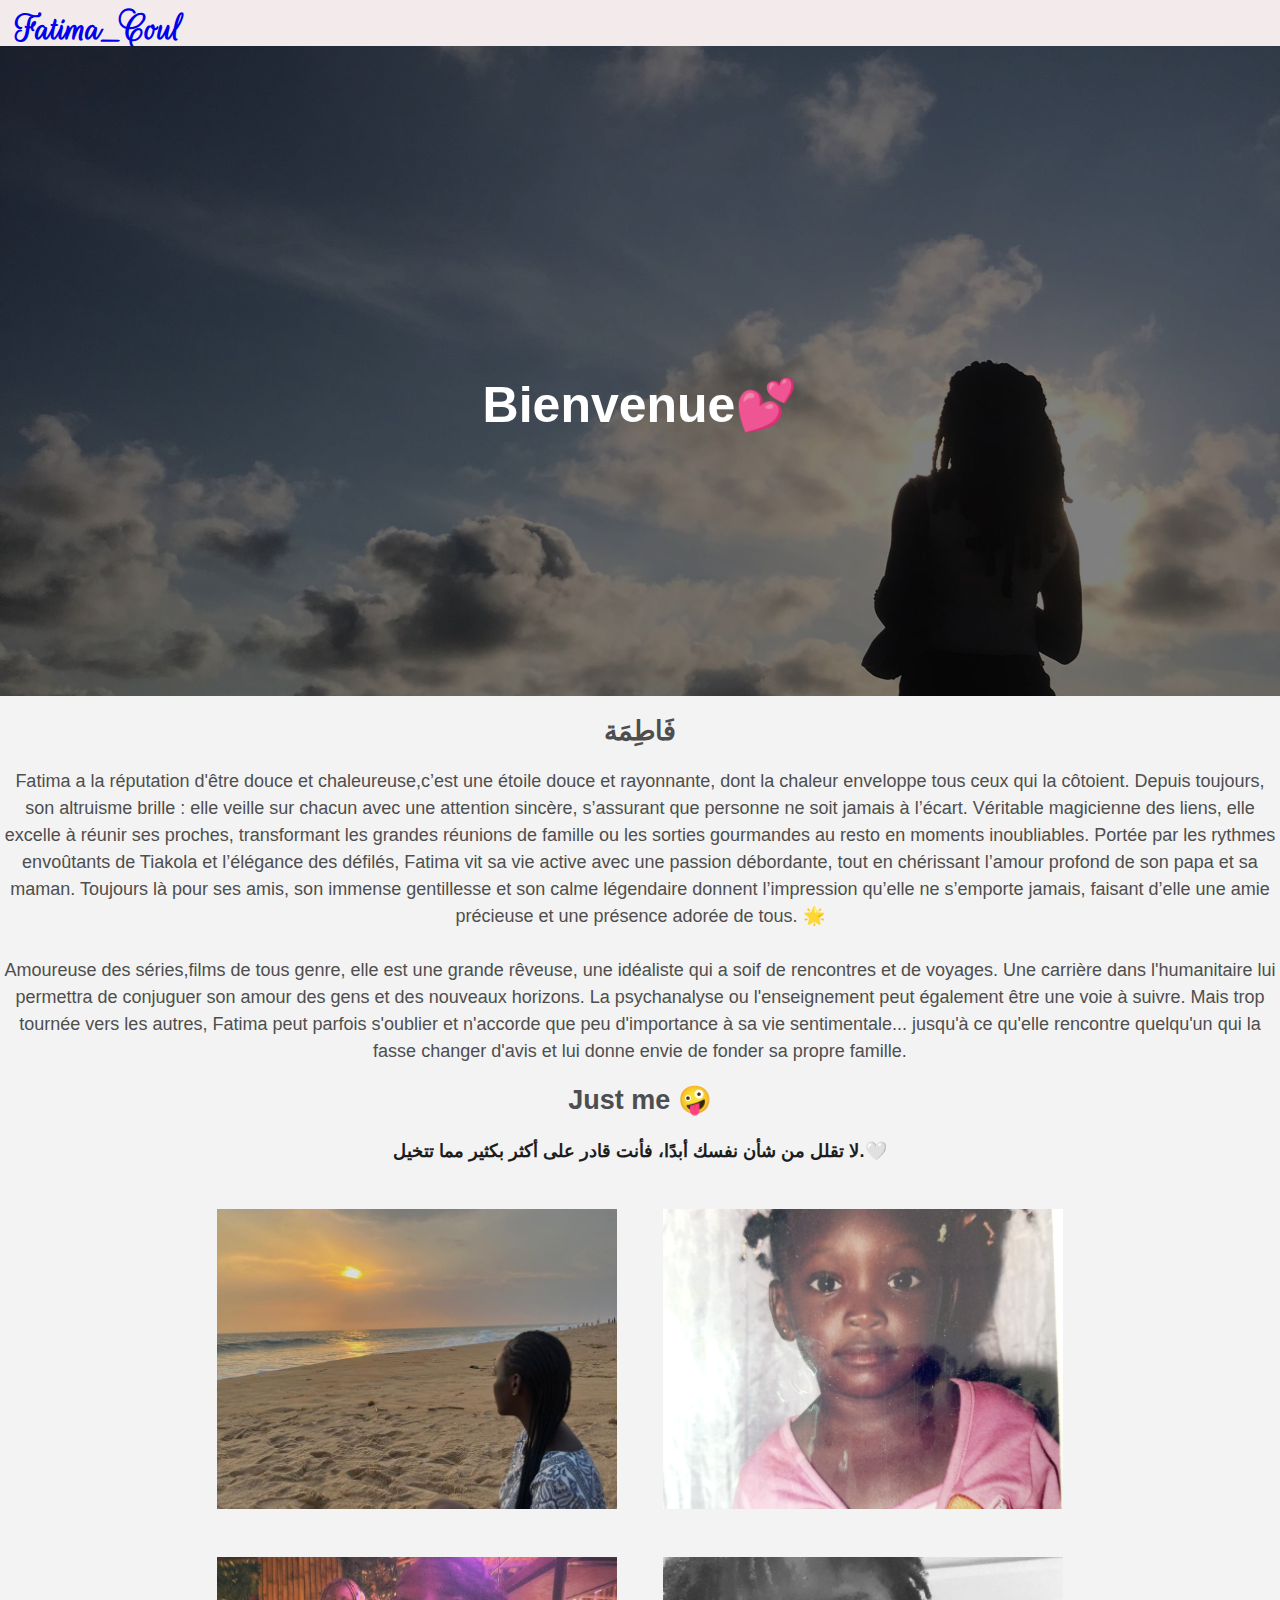
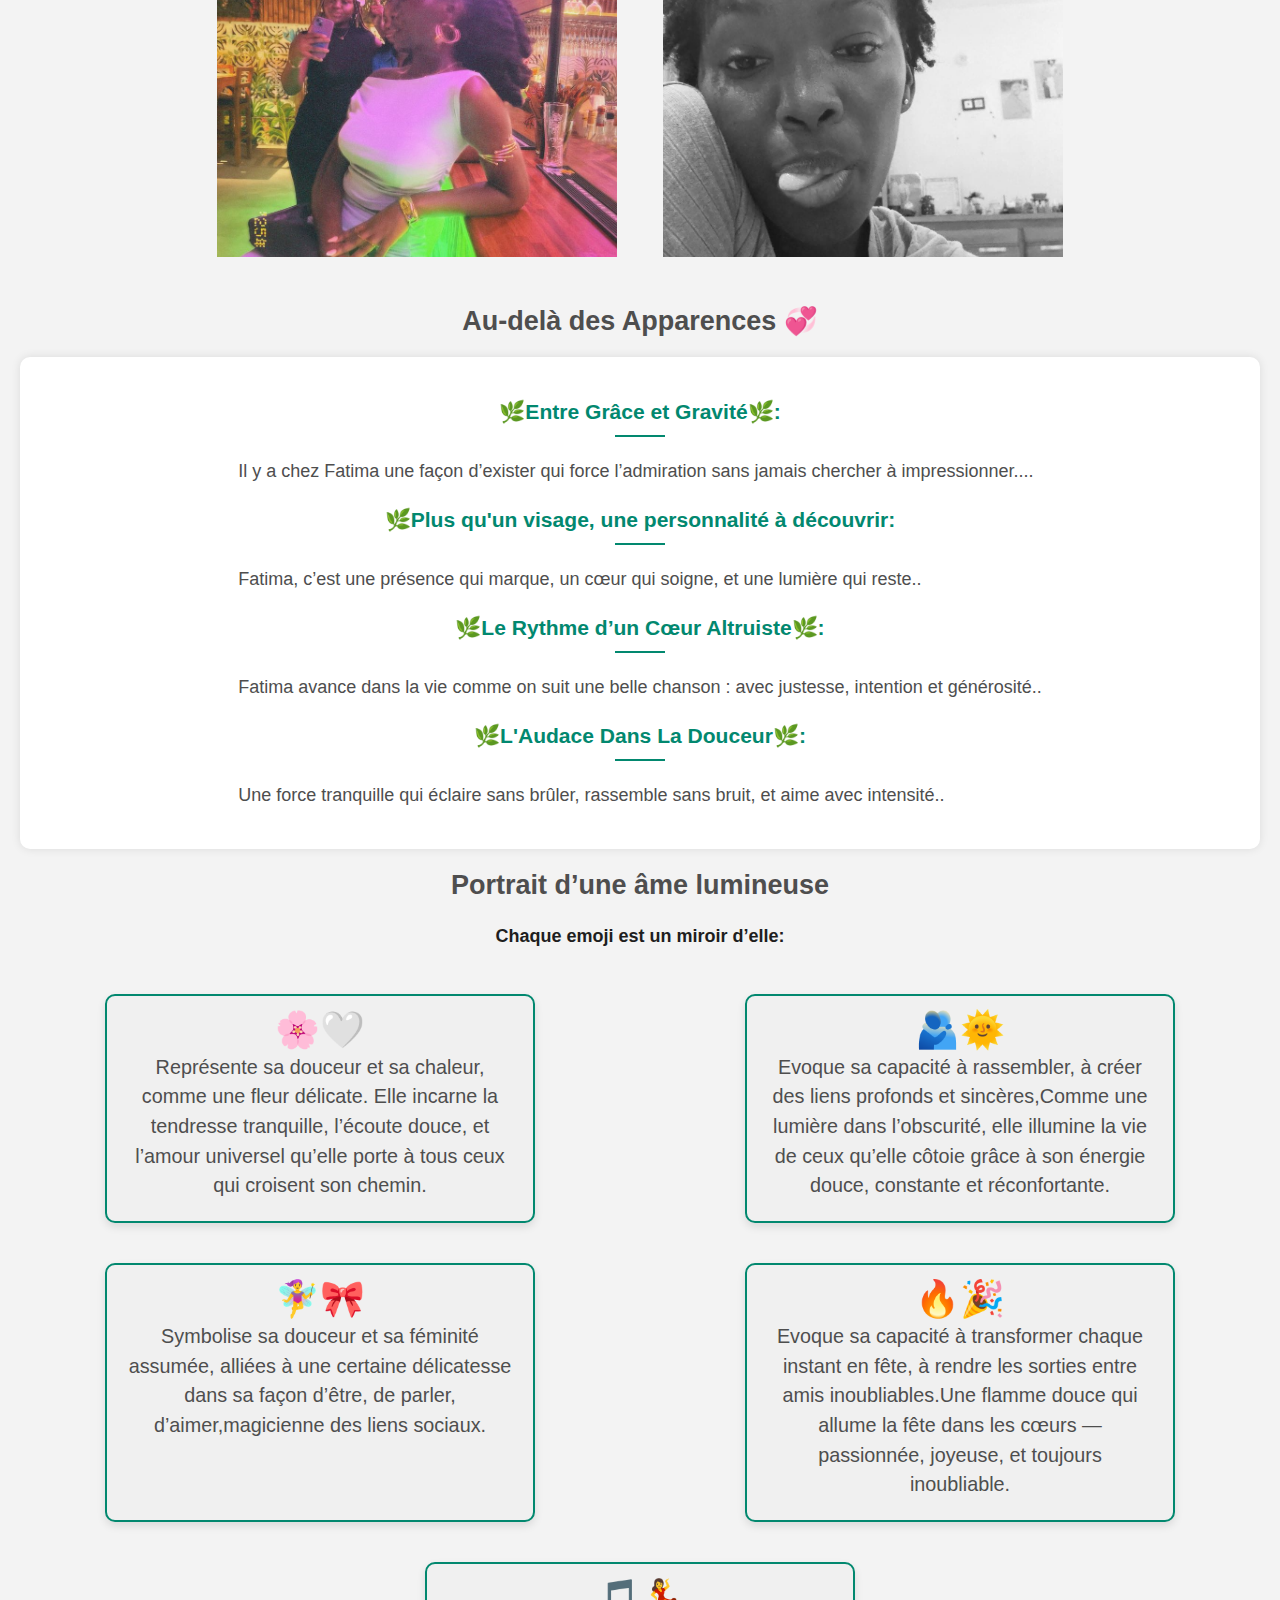
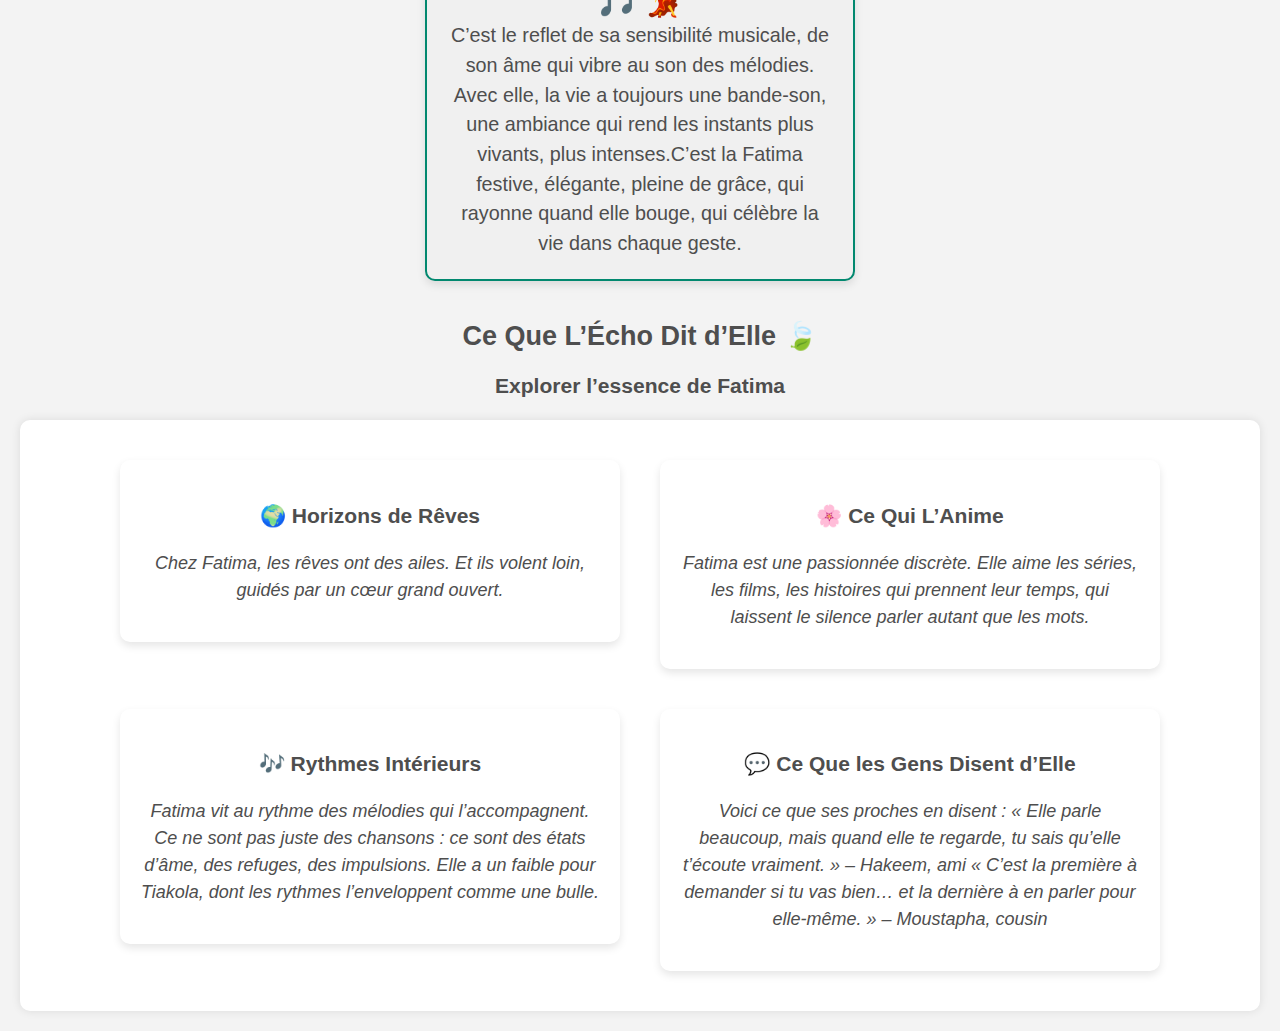
<file: bloc.html>
<!DOCTYPE html>
<html lang="fr">
<head>
    <meta charset="UTF-8" />
    <meta name="viewport" content="width=device-width, initial-scale=1.0"/>
    <link rel="stylesheet" href="styles1.css" />
    <link rel="stylesheet" href="https://cdnjs.cloudflare.com/ajax/libs/font-awesome/6.3.0/css/all.min.css" integrity="sha512-SzlrxWUlpfuzQ+pcUCosxcglQRNAq/DZjVsC0lE40xsADsfeQoEypE+enwcOiGjk/bSuGGKHEyjSoQ1zVisanQ==" crossorigin="anonymous" referrerpolicy="no-referrer" />
    
    <title>Timaaa👸🏾🤍!</title>
</head>
<body>

    <!-- En-tête -->
    <header align="center">
        <a href="#" class="btn">Fatima_Coul</a>
    </header>

    

    <!-- Image de fond principale -->
    <div class="background-image">
        <h1>Bienvenue💕 </h1>
    </div>

    <!-- Section: Che cos'è -->
    <section id="home">
        <h2>فَاطِمَة</h2> 
        <p>
            Fatima a la réputation d'être douce et chaleureuse,c’est une étoile douce et rayonnante, dont la chaleur enveloppe tous ceux qui la côtoient. Depuis toujours, son altruisme brille : elle veille sur chacun avec une attention sincère, s’assurant que personne ne soit jamais à l’écart. Véritable magicienne des liens, elle excelle à réunir ses proches, transformant les grandes réunions de famille ou les sorties gourmandes au resto en moments inoubliables. Portée par les rythmes envoûtants de Tiakola et l’élégance des défilés, Fatima vit sa vie active avec une passion débordante, tout en chérissant l’amour profond de son papa et sa maman. Toujours là pour ses amis, son immense gentillesse et son calme légendaire donnent l’impression qu’elle ne s’emporte jamais, faisant d’elle une amie précieuse et une présence adorée de tous. 🌟 
            <br><br>
           Amoureuse des séries,films de tous genre, elle est une grande rêveuse, une idéaliste qui a soif de rencontres et de voyages. Une carrière dans l'humanitaire lui permettra de conjuguer son amour des gens et des nouveaux horizons. La psychanalyse ou l'enseignement peut également être une voie à suivre. Mais trop tournée vers les autres, Fatima peut parfois s'oublier et n'accorde que peu d'importance à sa vie sentimentale... jusqu'à ce qu'elle rencontre quelqu'un qui la fasse changer d'avis et lui donne envie de fonder sa propre famille.
        </p>
    </section>

    <!-- Section: Cause -->
    <section id="cause">
        <h2> Just me 🤪</h2>
        <h4>لا تقلل من شأن نفسك أبدًا، فأنت قادر على أكثر بكثير مما تتخيل.🤍</h4>

        <!-- Flip Card 1 -->
        <div class="flip-card">
            <div class="flip-card-inner">
                <div class="flip-card-front">
                    <img src="WhatsApp Image 2025-06-18 à 16.46.00_613ef1e9.jpg" class="card-image" alt="Fattori biologici">
                </div>
                <div class="flip-card-back">
                    <h2>Tu n'as pas besoin d'être parfaite, juste authentique</h2>
                    <p>C'est dans tes imperfections que brille ta véritable beauté.</p>
                </div>
            </div>
        </div>

        <!-- Flip Card 2 -->
        <div class="flip-card">
            <div class="flip-card-inner">
                <div class="flip-card-front">
                    <img src="WhatsApp Image 2025-06-19 à 13.07.35_de52d68e.jpg" class="card-image" alt="Fattori Psicologici">
                </div>
                <div class="flip-card-back">
                    <h2>Entoure-toi de vibes positives</h2>
                    <p>Comme un bon son de Tiakola, choisis des personnes qui te font vibrer et t'élèvent.</p>
                </div>
            </div>
        </div>

        <!-- Flip Card 3 -->
        <div class="flip-card">
            <div class="flip-card-inner">
                <div class="flip-card-front">
                    <img src="WhatsApp Image 2025-06-18 à 16.45.54_9296548e.jpg" class="card-image" alt="Fattori Ambientali">
                </div>
                <div class="flip-card-back">
                    <h2>Tu es un défilé à toi seule</h2>
                    <p>Marche avec assurance, car ton style et ton énergie illuminent tout sur ton passage.</p>
                </div>
            </div>
        </div>
         <!-- Flip Card 3 -->
        <div class="flip-card">
            <div class="flip-card-inner">
                <div class="flip-card-front">
                    <img src="WhatsApp Image 2025-06-18 à 16.45.56_6525c068.jpg" class="card-image" alt="Fattori Ambientali">
                </div>
                <div class="flip-card-back">
                    <h2>N'oublie jamais tes racines</h2>
                    <p>Comme l'amour de ton papa et ta maman, tes origines te donnent des ailes pour voler haut.</p>
                </div>
            </div>
        </div>
    </section>

    <!-- Section: Fasi -->
    <section id="fasi">
        <h2>Au-delà des Apparences 💞</h2>
        <div class="container">
            <div class="phases">
            
                <div class="phase">
                    <h3 class="subtitle">🌿Entre Grâce et Gravité🌿:</h3>
                    <p>Il y a chez Fatima une façon d’exister qui force l’admiration sans jamais chercher à impressionner....</p>
                </div>
                <div class="phase">
                    <h3 class="subtitle">🌿Plus qu'un visage, une personnalité à découvrir:</h3>
                    <p>Fatima, c’est une présence qui marque, un cœur qui soigne, et une lumière qui reste..</p>
                </div>
                <div class="phase">
                    <h3 class="subtitle">🌿Le Rythme d’un Cœur Altruiste🌿:</h3>
                    <p>Fatima avance dans la vie comme on suit une belle chanson : avec justesse, intention et générosité..</p>
                </div>
                <div class="phase">
                    <h3 class="subtitle">🌿L'Audace Dans La Douceur🌿:</h3>
                    <p>Une force tranquille qui éclaire sans brûler, rassemble sans bruit, et aime avec intensité..</p>
                </div>
            </div>
        </div>
    </section>

    <!-- Section: Sintomi -->
    <section id="sintomi">
        <h2>Portrait d’une âme lumineuse</h2>
        <h4>Chaque emoji est un miroir d’elle:</h4>
        <div class="symptoms-list">
            <div class="symptom">
                <div class="symptom-icon">🌸🤍</div>
                <div class="symptom-description">Représente sa douceur et sa chaleur, comme une fleur délicate. Elle incarne la tendresse tranquille, l’écoute douce,
et l’amour universel qu’elle porte à tous ceux qui croisent son chemin.</div>
            </div>
            <div class="symptom">
                <div class="symptom-icon">🫂🌞</div>
                <div class="symptom-description">Evoque sa capacité à rassembler, à créer des liens profonds et sincères,Comme une lumière dans l’obscurité, elle illumine la vie de ceux qu’elle côtoie grâce à son énergie douce, constante et réconfortante.</div>
            </div>
            <div class="symptom">
                <div class="symptom-icon">🧚‍♀️🎀</div>
                <div class="symptom-description">Symbolise sa douceur et sa féminité assumée, alliées à une certaine délicatesse dans sa façon d’être, de parler, d’aimer,magicienne des liens sociaux.</div>
            </div>
            <div class="symptom">
                <div class="symptom-icon">🔥🎉</div>
                <div class="symptom-description">Evoque  sa capacité à transformer chaque instant en fête, à rendre les sorties entre amis inoubliables.Une flamme douce qui allume la fête dans les cœurs — passionnée, joyeuse, et toujours inoubliable. </div>
            </div>
            <div class="symptom">
                <div class="symptom-icon">🎵💃</div>
                <div class="symptom-description">C’est le reflet de sa sensibilité musicale, de son âme qui vibre au son des mélodies.
Avec elle, la vie a toujours une bande-son, une ambiance qui rend les instants plus vivants, plus intenses.C’est la Fatima festive, élégante, pleine de grâce, qui rayonne quand elle bouge, qui célèbre la vie dans chaque geste.</div>
            </div>
        </div>
    </section>

    <!-- Section: Trattamento -->
    <section id="trattamento">
        <h2>Ce Que L’Écho Dit d’Elle 🍃</h2>
        <h3>Explorer l’essence de Fatima</h3>
        <div class="container">
            <div class="card">
                <div class="content">
                    <h3>🌍 Horizons de Rêves</h3>
                    
                    <p><em>Chez Fatima, les rêves ont des ailes. Et ils volent loin, guidés par un cœur grand ouvert.</em></p>
                </div>
            </div>
            <div class="card">
                <div class="content">
                    <h3>🌸 Ce Qui L’Anime</h3>
                    <p><em>Fatima est une passionnée discrète. Elle aime les séries, les films, les histoires qui prennent leur temps, qui laissent le silence parler autant que les mots.</em></p>
                </div>
            </div>
            <div class="card">
                <div class="content">
                    <h3>🎶 Rythmes Intérieurs</h3>
                    <p><em>Fatima vit au rythme des mélodies qui l’accompagnent. Ce ne sont pas juste des chansons : ce sont des états d’âme, des refuges, des impulsions.
Elle a un faible pour Tiakola, dont les rythmes l’enveloppent comme une bulle. </em></p>
                </div>
            </div>
            <div class="card">
                <div class="content">
                    <h3>💬 Ce Que les Gens Disent d’Elle</h3>
                    <p><em> Voici ce que ses proches en disent :

« Elle parle beaucoup, mais quand elle te regarde, tu sais qu’elle t’écoute vraiment. » – Hakeem, ami
« C’est la première à demander si tu vas bien… et la dernière à en parler pour elle-même. » – Moustapha, cousin</em></p>
                </div>
            </div>
        </div>
    </section>
    
    
</body>
</html>
</file>
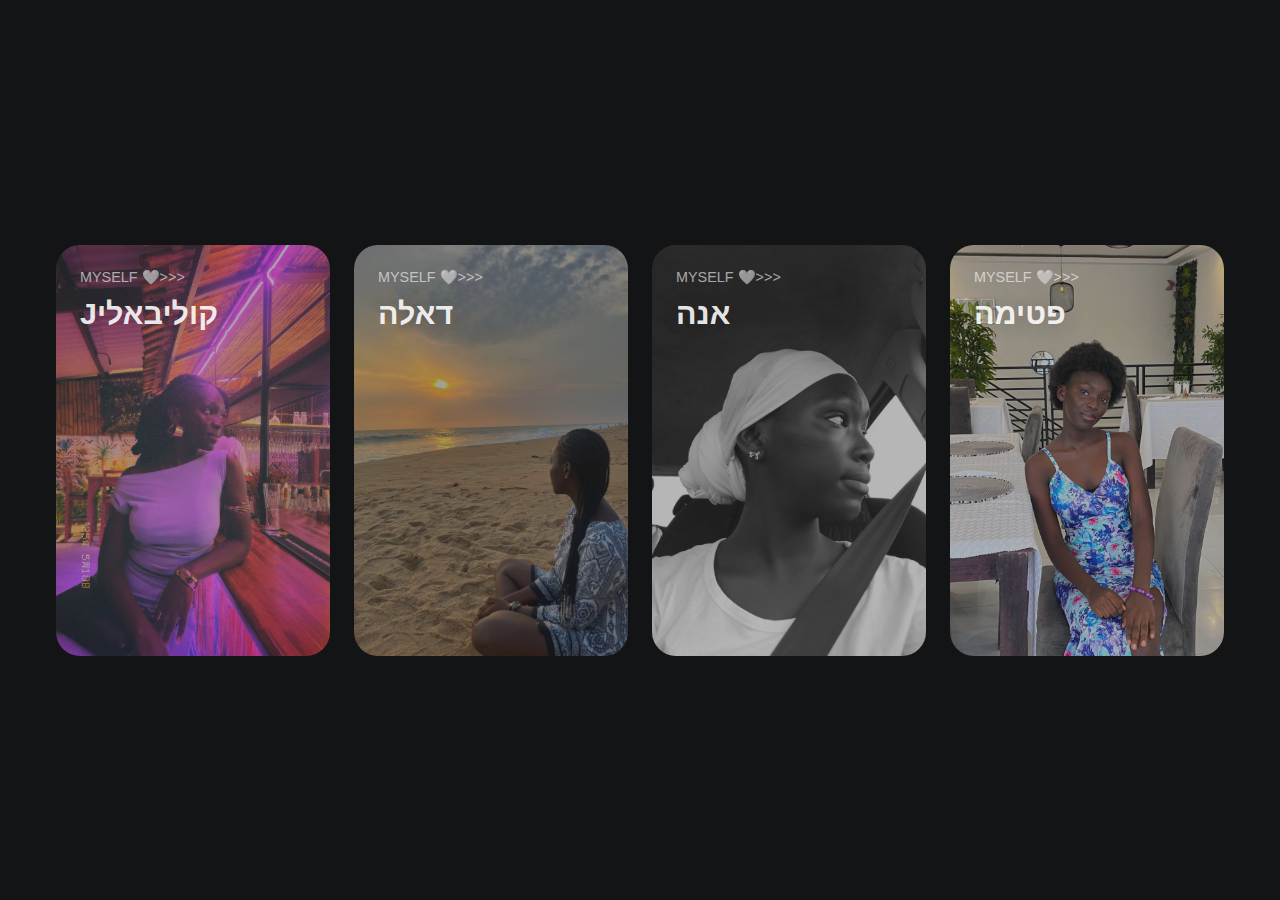
<file: catalogue.html>
<!DOCTYPE html>
<html lang="en">
<head>
  <meta charset="UTF-8">
  <meta name="viewport" content="width=device-width, initial-scale=1.0">
  <meta http-equiv="X-UA-Compatible" content="ie=edge">
  <title>Catalogue</title>
  <link rel="stylesheet" href="style1.css">
<body>
  <div class="cards">
  
    <!-- Carte A -->
    <a href="#" class="card">
      <div class="card-background" style="background-image: url(WhatsApp\ Image\ 2025-06-18\ à\ 16.45.54_9894d414.jpg)"></div>
      <div class="card-content">
        <p>Myself 🤍>>></p>
        <h3>Jקוליבאלי</h3>
      </div>
    </a>
    
    <!-- Carte B -->
    <a href="#" class="card">
      <div class="card-background" style="background-image: url(WhatsApp\ Image\ 2025-06-18\ à\ 16.46.00_613ef1e9.jpg)"></div>
      <div class="card-content">
        <p>Myself 🤍>>></p>
        <h3>דאלה</h3>
      </div>
    </a>
    
    <!-- Carte C -->
    <a href="#" class="card">
      <div class="card-background" style="background-image: url(WhatsApp\ Image\ 2025-06-18\ à\ 16.45.58_c4360dfb.jpg)"></div>
      <div class="card-content">
        <p>Myself 🤍>>></p>
        <h3>אנה</h3>
      </div>
    </a>
    
    <!-- Carte D -->
    <a href="#" class="card">
      <div class="card-background" style="background-image: url(WhatsApp\ Image\ 2025-06-18\ à\ 16.45.58_da703924.jpg)"></div>
      <div class="card-content">
        <p>Myself 🤍>>></p>
        <h3>פטימה</h3>
      </div>
    </a>

    
    
  </div>
</body>
</html>
</file>
<file: styles1.css>
/* Replace with your CSS Code 
(Leave empty if not needed) */                                           
@import url('https://fonts.googleapis.com/css2?family=Rouge+Script&display=swap');
@import url('https://fonts.googleapis.com/css2?family=Monsieur+La+Doulaise&family=Rouge+Script&display=swap');

  body {
    margin: 0;
    background: #f5f5f5;
    color: #4e4e4e;
    font: 18px/27px 'Arial', sans-serif;
    text-align: center;
  }
  

 
  h4,
  h5,
  h6 {
    color: #1e1e1e;
  }
  
  /*header+nav*/
  
  header {
    background-color: #f3ebeb;
    color: #fff;
    padding: 15px;
    text-align: left;
    position: sticky;
    height: 1rem;
    font-family: "Rouge Script", serif;
    font-size: 2.5rem;
    font-weight: 1000;
    font-weight: bold;
    
  }
  .btn{
    display: inline-block;
    width: 60%;
    padding: -20px 30px;
    text-decoration: none;
  }
  nav {
    background-color: #acccd1;
    color: #fff;
  }
  
  nav ul {
    list-style-type: none;
    margin: 0%;
    padding: 0;
  }
  
  nav li a {
    text-decoration: none;
    color: #fff;
  }
  
  nav li:hover {
    background-color: transparent;
  }
  
  nav li {
    display: inline-block;
    padding: 15px;
    margin: 0px 10px;
  }
  
  nav#slide-menu {
    position: fixed;
    top: 0;
    left: -1000px;
    bottom: 0;
    display: block;
    float: left;
    width: 100%;
    max-width: 284px;
    height: 100%;
    transition: all 300ms;
  }
  
  nav#slide-menu > ul {
    display: block;
    margin: 40px;
    padding: 0;
    list-style: none;
    opacity: 0.5;
    transition: all 300ms;
  }
  
  nav#slide-menu > ul li {
    color: #dfe5eb;
    padding: 6px 0;
    cursor: pointer;
  }
  
  nav#slide-menu > ul li:hover {
    color: #59e9df;
  }
  
  nav#slide-menu > ul li:before {
    font-family: "ico";
    font-style: normal;
    font-weight: normal;
    speak-as: none;
    display: inline-block;
    text-decoration: inherit;
    width: 1em;
    color: #59e9df;
    margin-right: 12px;
    text-align: center;
    font-variant: normal;
    font-size: 0.75em;
    text-transform: none;
    line-height: 1em;
  }
  
  nav#slide-menu > ul li.sep {
    margin-top: 7px;
    padding-top: 14px;
    border-top: 1px solid #6b7b8d;
  }
  
  body.menu-active nav#slide-menu {
    left: 0px;
  }
  
  body.menu-active nav#slide-menu ul {
    left: 0px;
    opacity: 1;
  }
  
  /*button*/
  
  button {
    background-color: transparent;
    border: 3px ridge #149CEA;
    border-radius: 0.3em;
    color: #fff;
    padding: 15px 32px;
    text-align: center;
    text-decoration: none;
    display: inline-block;
    font-size: 16px;
    margin: 4px 2px;
    cursor: pointer;
    outline: none;
    width: 10em;
    position: relative;
    height: 3.5em;
    transition: 1s;
    font-size: 16px;
    font-weight: bold;
  }
  
  .button2 {
    background-color: transparent;
  }
  
  .button3 {
    background-color: transparent;
  }
  
  .button4 {
    background-color: transparent;
  }
  
  .button5 {
    background-color: transparent;
  }
  
  button::after {
    content: "";
    position: absolute;
    top: -8.5px;
    left: 3%;
    width: 95%;
    height: 40%;
    background-color: #404040;
    transition: 0.5s;
    transform-origin: center;
  }
  
  button::before {
    content: "";
    transform-origin: center;
    position: absolute;
    top: 70.9%;
    left: 3%;
    width: 95%;
    height: 40%;
    background-color: #404040;
    transition: 0.5s
  }

button:hover::before, button:hover::after {
  transform: scale(0)
}

button:hover {
  box-shadow: inset 0px 0px 25px #1479EA;
}

/*immagine*/

.background-image {
    position: relative;
    height: 650px; /* Altezza desiderata del contenitore */
    text-align: center;
    color: white; /* Colore del testo */
}

.background-image::before {
    content: "";
    position: absolute;
    top: 0;
    left: 0;
    width: 100%;
    height: 100%;
    background-image: url(WhatsApp\ Image\ 2025-06-18\ à\ 16.45.56_f9a9c1cd.jpg); 
    background-size: cover;
    background-position: center;
    filter: brightness(50%); /* Imposta la luminosità dell'immagine al 50% */
}

h1 {
    font-size:50px; /* Dimensione del titolo */
    position: absolute;
    text-transform: capitalize;
    color: #fff;
    top: 50%;
    left: 50%;
    transform: translate(-50%, -50%); 
    /* Centra il titolo sia verticalmente che orizzontalmente */
    z-index: 1;
}
  
/*siamo al 2° pezzo (about)*/

/* Contenitore della flip card */
  
.flip-card {
  background-color: transparent;
  width: 400px; /*larghrzza */
  height: 300px;  /*altezza*/
  perspective: 1000px; /* Aggiunge la profondità */
  display: inline-block;
  margin: 20px;
}

/* Interno della flip card */
.flip-card-inner {
  position: relative;
  width: 100%;
  height: 100%;
  text-align: center;
  transition: transform 0.6s;
  transform-style: preserve-3d;
}

/* Lato frontale della flip card */
.flip-card-front, .flip-card-back {
  position: absolute;
  width: 100%;
  height: 100%;
  backface-visibility: hidden; /* Nasconde il lato nascosto */
}

/* Lato frontale */
.flip-card-front {
  background-color: #bbb; /* Colore di sfondo */
  color: rgb(255, 255, 255); /* Colore del testo */
}

/* Lato posteriore */
.flip-card-back {
  background-color: #000; /* Colore di sfondo */
  color: white; /* Colore del testo */
  transform: rotateY(180deg); /* Ruota di 180 gradi */
  
}

/* Quando passi sopra la flip card, applica l'effetto flip */
.flip-card:hover .flip-card-inner {
  transform: rotateY(180deg);
}

/* Immagine all'interno della flip card */
.card-image {
  object-fit: cover;
  object-position: center;
  width: 100%;
  height: 100%;
}

.flip-card-back p{
  margin: 20px;
}

/*3° pezzo (fasi)*/

body {
  font-family: Arial, sans-serif;
  background-color: #f3f3f3;
  margin: 0;
  padding: 0;
}

.container {
  max-width: 800px;
  margin: 50px auto;
  padding: 20px;
  background-color: #fff;
  border-radius: 10px;
  box-shadow: 0 0 10px rgba(0, 0, 0, 0.1);
}

.title {
  color: #02886f;
  text-align: center;
}

.subtitle {
  color: #02886f;
}

.phase {
  margin-bottom: 20px;
}

.phase p {
  text-align: justify;
}



/*4° pezzo (sintomi)*/
body {
  font-family: Arial, sans-serif;
  background-color: #f3f3f3;
  margin: 0;
  padding: 0;
}

.container {
  max-width: 800px;
  margin: 50px auto;
  padding: 20px;
  background-color: #fff;
  border-radius: 10px;
  box-shadow: 0 0 10px rgba(0, 0, 0, 0.1);
}

.title {
  color: #02886f;
  text-align: center;
}

.subtitle {
  color: #02886f;
}

.subtitle::after {
  content: '';
  display: block;
  width: 50px;
  height: 2px;
  background-color: #02886f;
  margin: 10px auto;
}

.phase {
  margin-bottom: 20px;
}

.phase p {
  text-align: justify;
}

/*4° pezzo (sintomi)*/

.symptoms-list {
  display: flex;
  justify-content: space-around;
  flex-wrap: wrap;
}

.symptom {
  width: calc(33.33% - 40px);
  margin: 20px;
  padding: 20px;
  background-color: #f0f0f0;
  border-radius: 10px;
  box-shadow: 0 4px 8px rgba(0, 0, 0, 0.1);
  transition: transform 0.3s ease;
  border: 2px solid #02886f; /* bordo */
  text-align: center;
}

.symptom:hover {
  transform: translateY(-5px);
}

.symptom-icon {
  font-size: 2em;
  margin-bottom: 10px;
  text-align: center;
}

.symptom-description {
  font-size: 1.1em;
  line-height: 1.5;
}

/*trattamento ultimo pezzo*/



.container {
  display: flex;
  flex-wrap: wrap;
  justify-content: center;
  align-items: flex-start;
  margin: 20px auto;
  max-width: 1200px;
}

.card {
  background-color: #fff;
  border-radius: 10px;
  box-shadow: 0 4px 8px rgba(0, 0, 0, 0.1);
  margin: 20px;
  overflow: hidden;
  width: calc(50% - 40px);
  max-width: 500px;
}

.content {
  padding: 20px;
}
</file>
<file: style1.css>
* {
  margin: 0;
  padding: 0;
  box-sizing: border-box;
  border: 0;
}

body {
  background: #131416;
  display: flex;
  align-items: center;
  justify-content: center;
  height: 100vh;
  padding: 0;
}

.cards {
  display: grid;
  grid-template-columns: repeat(1, 1fr);
  margin: auto;
  width: 100%;
  max-width: 1200px;
  grid-gap: 24px;
  padding: 16px; 
}

@media (min-width: 540px) {
  .cards {
    grid-template-columns: repeat(2, 1fr);
  }
}

@media (min-width: 960px) {
  .cards {
    grid-template-columns: repeat(4, 1fr);
  }
}

.card {
  position: relative;
  padding-bottom: 150%;
}

.card-background {
  background-size: cover;
  background-position: center;
  position: absolute;
  left: 0; top: 0; right: 0; bottom: 0;
  border-radius: 24px;
  filter: brightness(.75) saturate(1.2) contrast(.85);
  transition: .3s;
}

.card-content {
  position: absolute;
  padding: 24px;
  font-family: arial, sans-serif;
  color: white;
}

.card-content p {
  color: rgba(255, 255, 255, .6);
  margin-bottom: 10px;
  text-transform: uppercase;
  font-size: .9rem;
}

.card-content h3 {
  font-size: 1.9rem;
  color: rgba(255, 255, 255, .9);
  text-shadow: 2px 2px 20px rgba(0, 0, 0, .2);
}

.card:hover .card-background {
  transform: scale(1.05);
}

.cards:hover > .card:not(:hover) > .card-background {
  filter: brightness(.5) saturate(0) contrast(1.2) blur(20px);
}
</file>
